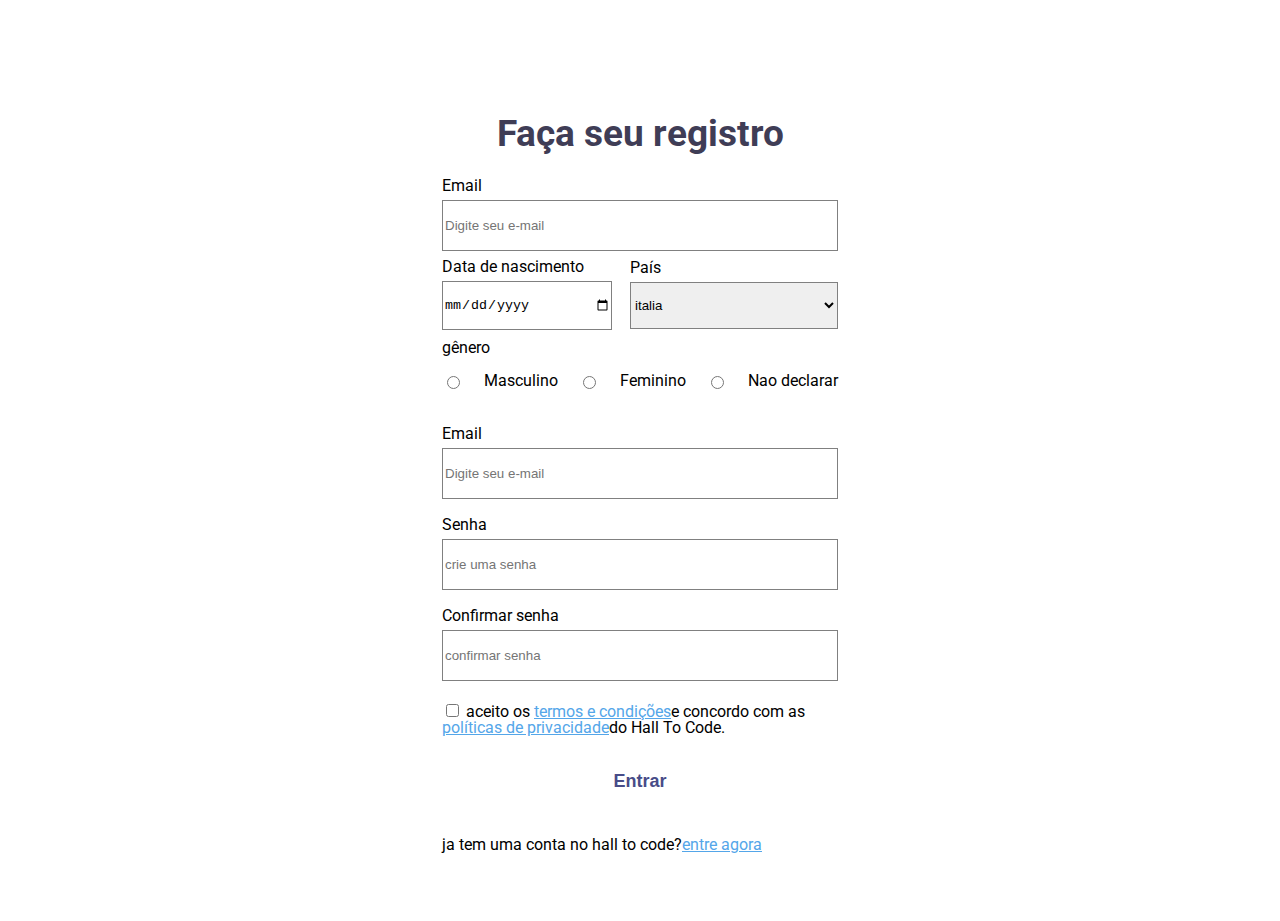
<file: index/form-index.html>
<!DOCTYPE html>
<html lang="pt-BR">

<head>
    <meta charset="UTF-8">
    <meta http-equiv="X-UA-Compatible" content="IE=edge">
    <meta name="viewport" content="width=device-width, initial-scale=1.0">
    <link rel="stylesheet" href="../styles/reset.css">
    <link rel="stylesheet" href="../styles/styles.css">
    <title>cadastre-se</title>
</head>

<body>
    <section class="container">
        <form class="box">
            <h1 class="title title--margin--top data-box--margin">faça seu registro</h1>
            <div class="data-box data-box--margin">
                <div class="data-wrapper">
                    <label for="data" class="data">email</label>
                    <input type="text" id="data" placeholder="Digite seu e-mail">
                </div>
            </div>
            <div class="data-box data-box--small data-box--margin">
                <div class="data-wrapper data-wrapper--small data-wrapper--width--birth">
                    <label for="data" class="data">data de nascimento</label>
                    <input type="date" id="data">
                </div>
                <div class="data-wrapper data-wrapper--small data-wrapper--width--country">
                    <label for="data-country" class="data">país</label>

                    <select name="" id="data">
                        <option value="">italia</option>
                        <option value="">brasil</option>
                        <option value="">estados unidos</option>
                        <option value="">frança</option>
                    </select>

                </div>
            </div>
            <span>gênero</span>
            <div class="check-wrapper data-box--margin">
                <input type="radio" name="genre">
                <label for="">masculino</label>
                <input type="radio" name="genre">
                <label for="">feminino</label>
                <input type="radio" name="genre">
                <label for="">nao declarar</label>
            </div>
            <div class="data-box data-box--margin">
                <div class="data-wrapper">
                    <label for="data" class="data">email</label>
                    <input type="text" id="data" placeholder="Digite seu e-mail">
                </div>
            </div>
            <div class="data-box data-box--margin">
                <div class="data-wrapper">
                    <label for="data" class="data">senha</label>
                    <input type="text" id="data" placeholder="crie uma senha">
                </div>
            </div>
            <div class="data-box data-box--margin">
                <div class="data-wrapper">
                    <label for="data" class="data">confirmar senha</label>
                    <input type="text" id="data" placeholder="confirmar senha">
                </div>
            </div>
            <div class="data-box--margin">
                <input type="checkbox">
                <label>aceito os <a
                        href="https://www.laboutiquedospets.com.br/privacidade?gclid=Cj0KCQjw9O6HBhCrARIsADx5qCQlW22-zurBsoq9c2y2exZNhGTN3pRxawrjp8odQwsq-j8vmV8R9sQaAqU5EALw_wcB">termos
                        e condições</a>e concordo com as <a
                        href="https://www.laboutiquedospets.com.br/privacidade?gclid=Cj0KCQjw9O6HBhCrARIsADx5qCQlW22-zurBsoq9c2y2exZNhGTN3pRxawrjp8odQwsq-j8vmV8R9sQaAqU5EALw_wcB">políticas
                        de
                        privacidade</a>do <span class="transform-text">hall to code.</span></label>
            </div>
            <div class="button-wrapper data-box--margin">
                <button class="button">entrar</button>
            </div>
            <h2 class="sub-title--margin">ja tem uma conta no <span>hall to code</span>?<a href="/index.html">entre
                    agora</a></h2>
        </form>
    </section>
    <script src="../scripts/scripts.js"></script>
</body>

</html>
</file>
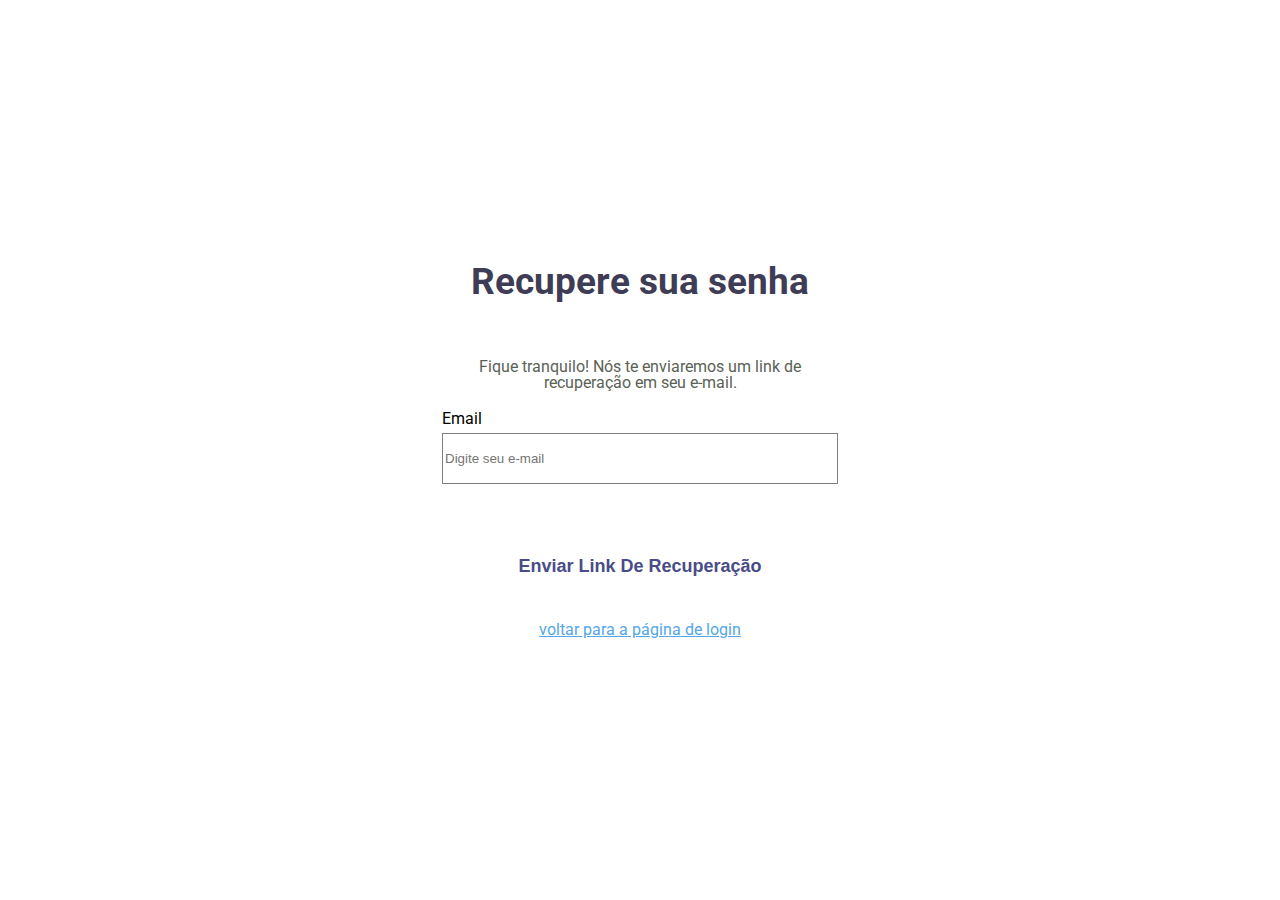
<file: index/recover-password.html>
<!DOCTYPE html>
<html lang="pt-BR">

<head>
    <meta charset="UTF-8">
    <meta http-equiv="X-UA-Compatible" content="IE=edge">
    <meta name="viewport" content="width=device-width, initial-scale=1.0">
    <link rel="stylesheet" href="../styles/reset.css">
    <link rel="stylesheet" href="../styles/styles.css">
    <title>Document</title>
</head>

<body>
    <section class="container">
        <form action="" class="box">
            <h1 class="title">recupere sua senha</h1>
            <h2 class="sub-title">Fique tranquilo! Nós te enviaremos um link
                de recuperação em seu e-mail.</h2>
            <div class="data-box">
                <div class="data-wrapper">
                    <label for="data" class="data">email</label>
                    <input type="text" id="data" placeholder="Digite seu e-mail">
                </div>
            </div>
            <div class="button-wrapper">
                <button class="button">enviar link de recuperação</button>
            </div>
            <div class="link-align"><a href="/index.html">voltar para a página de login</a></div>
        </form>
    </section>
    <script src="../scripts/scripts.js"></script>
</body>

</html>
</file>
<file: styles/styles.css>
@import url('https://fonts.googleapis.com/css2?family=Roboto&display=swap');

@keyframes efectLineButton{
    0%{
        background-image: linear-gradient(to left,rgba(0, 0, 0, 0) ,100%,rgb(71, 60, 173));
    }
    10%{
        background-image: linear-gradient(to left,rgba(0, 0, 0, 0) ,80%,rgb(71, 60, 173));
        /* rder-left-color: linear-gradient(to left,rgb(52, 43, 104)10%,transparent); */
    }
    20%{
        /* border-left-color: linear-gradient(to left,rgb(52, 43, 104)30%,transparent); */
        background-image: linear-gradient(to left,rgba(0, 0, 0, 0) ,70%,rgb(71, 60, 173));
        
    }
    30%{
        /* border-left-color: linear-gradient(to left,rgb(52, 43, 104)50%,transparent); */
        background-image: linear-gradient(to left,rgba(0, 0, 0, 0) ,60%,rgb(71, 60, 173));
        box-shadow: 1px 1px 1px #beb9ee;
    }
    40%{
        /* border-left-color: linear-gradient(to left,rgb(52, 43, 104)70%,blue); */
        background-image: linear-gradient(to left,rgba(0, 0, 0, 0) ,50%,rgb(71, 60, 173));
        box-shadow: 3px 3px 3px #b9b3f0;
    }
    50%{
        background-image: linear-gradient(to left,rgba(0, 0, 0, 0) ,40%,rgb(71, 60, 173));
        box-shadow: 4px 4px 4px #b3acf0;
    }
    60%{
        background-image: linear-gradient(to left,rgba(0, 0, 0, 0) ,30%,rgb(71, 60, 173));
        box-shadow: 5px 5px 5px #9890e0;
    }
    70%{
        background-image: linear-gradient(to left,rgba(0, 0, 0, 0) ,20%,rgb(71, 60, 173));
        color: #ffffff;
        box-shadow: 6px 6px 6px #867ece;
    }
    80%{
        background-image: linear-gradient(to left,rgba(0, 0, 0, 0) ,10%,rgb(71, 60, 173));
        color: #ffffff;
        box-shadow: 7px 7px 7px #6b61c2;
    }
    90%{
        background-image: linear-gradient(to left,rgba(0, 0, 0, 0) ,0%,rgb(71, 60, 173));
        box-shadow: 9px 9px 9px #6960bd;
        color: #ffffff;

    }
    100%{
        background-color: #3b2b8b;
        color: #ffffff;
        box-shadow: 10px 10px 10px #5d53b8;
        
    } 
}

.container{
    width: 100%;
    height: 100%;
    background-color: #ffffff;
    display: flex;
    align-items: center;
    justify-content: center;
    flex-direction: column;
    font-family: 'Roboto', sans-serif;   
}
a{
    color: rgb(84, 166, 233);
}
.title{
    width: 100%;
    height: 43px;
    background-color: transparent;
    text-align: center;
    font-size: 37px;
    margin-bottom: 53px;
    color: #3F3D56;
    font-weight: 700;
}
.title::first-letter{
    text-transform: capitalize;
}
label::first-letter{
    text-transform: capitalize;
}
span::first-letter{
    text-transform: capitalize;
}
.sub-title{
    color: #5A6256;
    text-align: center;
    margin-bottom: 22px;
}
.sub-title::first-letter{
    text-transform: capitalize;
}
.title--margin--top{
    margin-top: 68px;/*ações desesperadas merecem medidas desesperadas,nao dou mais margem contra o sentido q to indo,mas foi necessario kkkkkkk*/
}
.data{
    margin-bottom: 6px;
}
.data-box{
    width: 100%;
    height: 69px;
    display: flex;
    justify-content: center;
    align-items: center;
    margin-bottom: 61px;
}
.data-box--margin{
    margin-bottom: 22px;
}
.data-wrapper--small{
    width: 50%;
}
.data-box-two{
    margin-bottom: 27px;
}
.data-wrapper{
    width: 515px;
    display: flex;
    flex-direction: column; 
}
.data-box--small{
    /* width: 50%; */
    height: 47px;
    display: flex;
    align-items: center;
    justify-content: space-between;
}
.data-wrapper--width--country{
    width: 208px;
}
.data-wrapper--width--birth{
    width: 170px;
}
#data{
    height: 47px;
    outline: none;
    border: gray 1px solid;
}

.connect{
    width: 100%;
    height: 18px;
    display: flex;
    justify-content: space-between;
    margin-bottom: 31px;
}
.button-wrapper{
    width: 100%;
    height: 47px;
    display: flex;
    align-items: center;
    justify-content: center;
    margin-bottom: 32px;
}
.button{
    width: 100%;
    height: 100%;
    background-color: #484c8804;
    outline: none;
    border: none;
    cursor: pointer;
    font-size: 18px;
    color: #484c88;
    font-weight: 700;
    text-transform: capitalize;
}
.button:hover{
    /* border: #ffffff 3px solid; */
    /* background-color:  #b3b1ce; */
    font-size: 20px;
    animation: efectLineButton 3s 1;
}
.register-link{
    width: 100%;
    height: 16px;
    text-align: center;
}
.check{
    border: 1px solid #3F3D56;
}
.check-wrapper{
    width: 100%;
    height: 50px;
    display: flex;
    align-items: center;
    justify-content: space-between;
}
.box{
    width: 396px;
    padding: 68px;
}
.transform-text{
    text-transform: capitalize;
}
.link-align{
    width: 100%;
    display: flex;
    align-items: center;
    justify-content: center;
}
.button {/* essa paradinha da bordinha do botao peguei na internet,nao entendi algumas coisas mas ta ai kkkkk*/
    display:block; 
    position:relative; 
    background:#ffffff;
}

.button::before, .button::after {
    content:""; 
    display:block; 
    box-sizing:border-box;
    position:absolute;
    z-index:5; 
    pointer-events: none; 
    width:0; 
    height:0; 
    opacity:0; 
    border:2px solid rgb(52, 34, 104)
}

.button::before {
    border-left:none; 
    border-bottom:none; 
    left:0; 
    top:0;
    transition:width .5s linear 1.5s, height .5s linear 1s, opacity .1s 2s 
}
.button::after  {
    border-top:none; 
    border-right:none; 
    right:0; 
    bottom:0;
    transition:width .5s linear .5s, height .5s linear, opacity .1s 1s 
}

.button:hover::before, .button:hover::after  {
     width:100%; 
     height:100%; 
     opacity:1 
}

.button:hover::before {
    transition:width .5s linear, height .5s linear .5s, opacity .1s 
}
.button:hover::after  {
     transition:width .5s linear 1s, height .5s linear 1.5s, opacity .1s 1s 
} 

.data-checked{
    border: 3px solid #00d346;
    color: #00d346;
}

.data-not-checked{
    border: 3px solid #f51414;
    color: #f51414;
}
</file>
